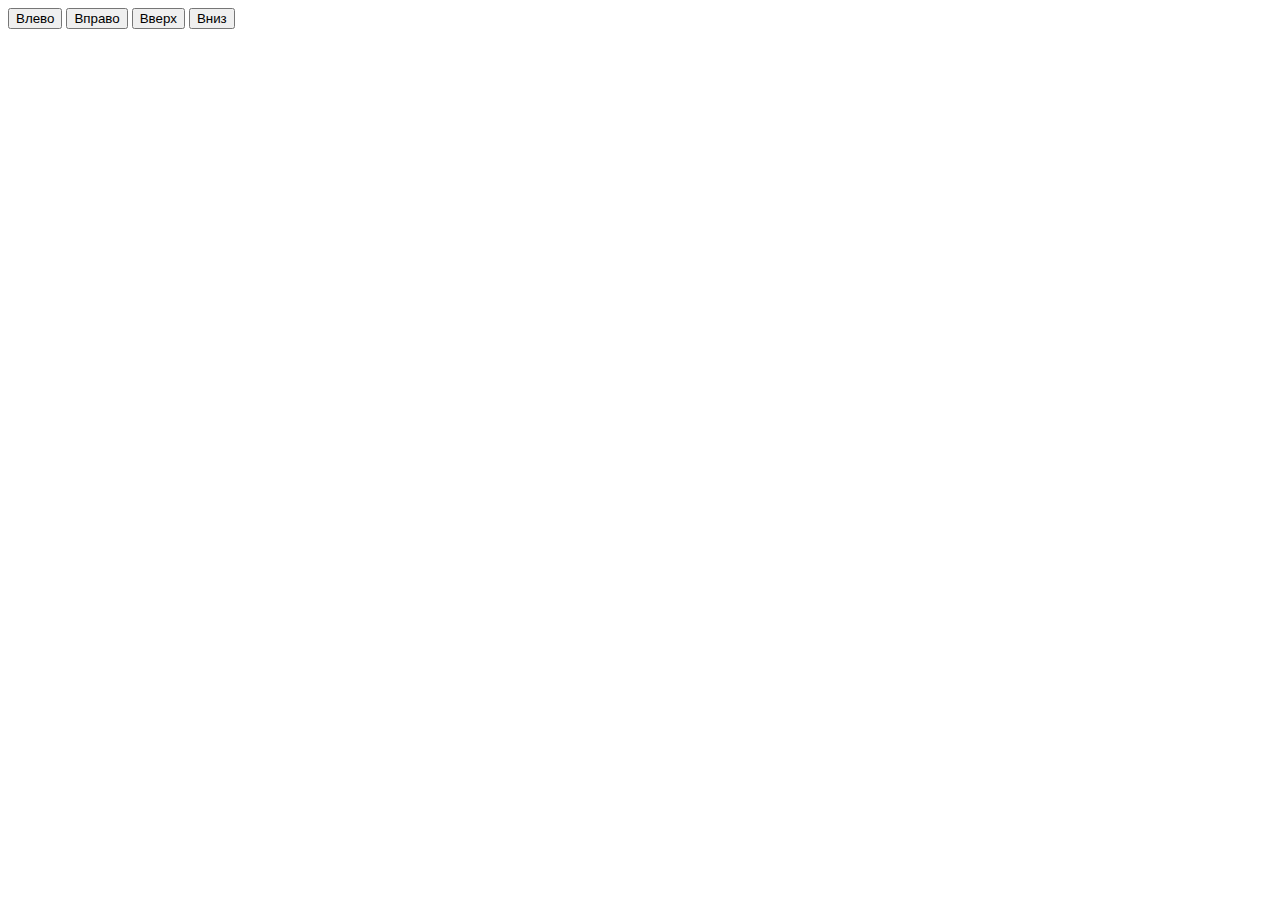
<file: index.html>
<!DOCTYPE html>
<html lang="en">
<head>

    <meta charset="UTF-8">
    <title>Game</title>
<link href=style.css rel="stylesheet">
</head>
<body onkeydown="keyListener(event)">
<input type="button" onclick="toTheLeftWithFilledTable()" value="Влево"/>
<input type="button" onclick="toTheRightWithFilledTable()" value="Вправо"/>
<input type="button" onclick="toTheUpWithFilledTable()" value="Вверх"/>
<input type="button" onclick="toTheDownWithFilledTable()" value="Вниз"/>

</body>
<script src="game.js"></script>
<script>
    function keyListener(event){
        //debugger;
        event = event || window.event; //capture the event, and ensure we have an event
        var key = event.key || event.which || event.keyCode; //find the key that was pressed
        if(event.which===37){
            toTheLeftWithFilledTable();
        }
        else if(event.which===38){
            toTheUpWithFilledTable();
        }
        else if(event.which===39){
            toTheRightWithFilledTable();
        }
        else if(event.which===40){
            toTheDownWithFilledTable();
        }
    }
</script>
</html>
</file>
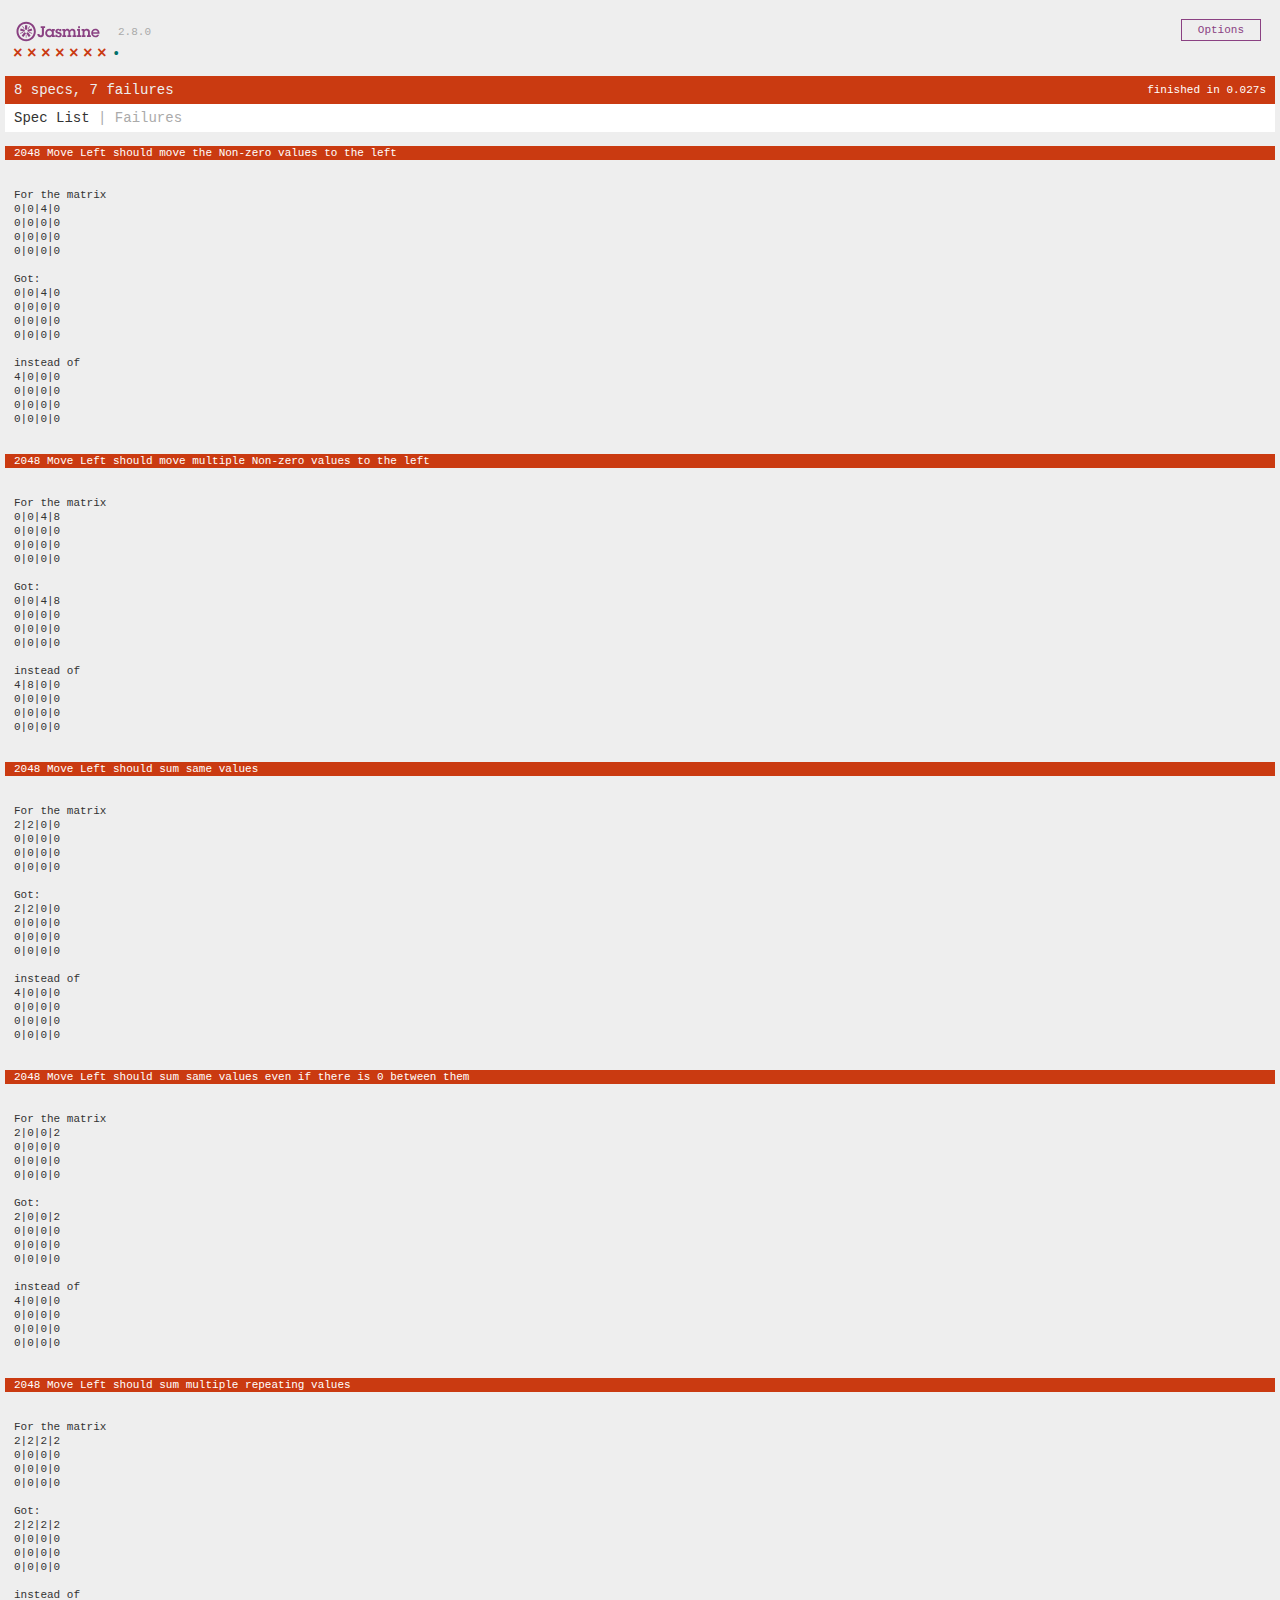
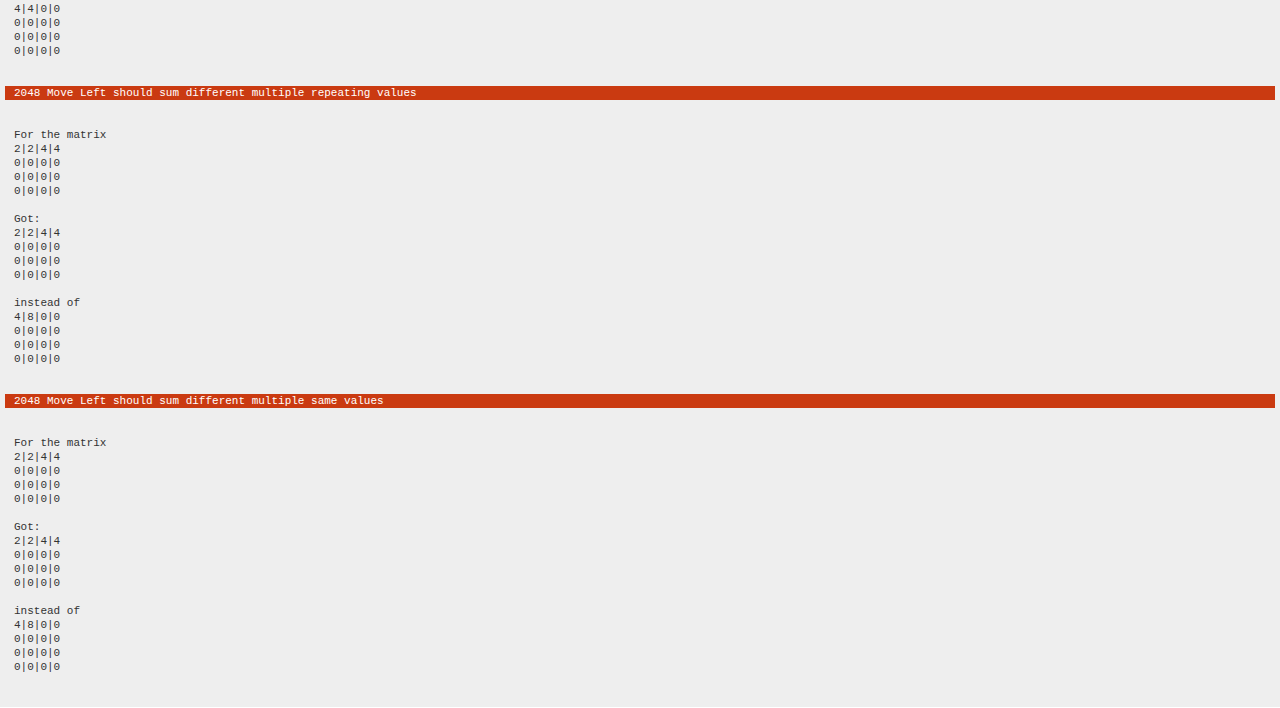
<file: tests/SpecRunner.html>
<!DOCTYPE html>
<html>
<head>
  <meta charset="utf-8">
  <title>Jasmine Spec Runner v2.8.0</title>

  <link rel="shortcut icon" type="image/png" href="jasmine-standalone-2.8.0/lib/jasmine-2.8.0/jasmine_favicon.png">
  <link rel="stylesheet" href="jasmine-standalone-2.8.0/lib/jasmine-2.8.0/jasmine.css">
  <link rel="stylesheet" href="test.override.css">

  <script src="jasmine-standalone-2.8.0/lib/jasmine-2.8.0/jasmine.js"></script>
  <script src="jasmine-standalone-2.8.0/lib/jasmine-2.8.0/jasmine-html.js"></script>
  <script src="jasmine-standalone-2.8.0/lib/jasmine-2.8.0/boot.js"></script>

  <script src="jasmine-2-custom-message.js"></script>

  <!-- include source files here... -->
  <script src="../game.js"></script>

  <!-- include spec files here... -->
  <script src="./tests.js"></script>

</head>

<body>
</body>
</html>
</file>
<file: tests/jasmine-standalone-2.8.0/lib/jasmine-2.8.0/jasmine.css>
body { overflow-y: scroll; }

.jasmine_html-reporter { background-color: #eee; padding: 5px; margin: -8px; font-size: 11px; font-family: Monaco, "Lucida Console", monospace; line-height: 14px; color: #333; }
.jasmine_html-reporter a { text-decoration: none; }
.jasmine_html-reporter a:hover { text-decoration: underline; }
.jasmine_html-reporter p, .jasmine_html-reporter h1, .jasmine_html-reporter h2, .jasmine_html-reporter h3, .jasmine_html-reporter h4, .jasmine_html-reporter h5, .jasmine_html-reporter h6 { margin: 0; line-height: 14px; }
.jasmine_html-reporter .jasmine-banner, .jasmine_html-reporter .jasmine-symbol-summary, .jasmine_html-reporter .jasmine-summary, .jasmine_html-reporter .jasmine-result-message, .jasmine_html-reporter .jasmine-spec .jasmine-description, .jasmine_html-reporter .jasmine-spec-detail .jasmine-description, .jasmine_html-reporter .jasmine-alert .jasmine-bar, .jasmine_html-reporter .jasmine-stack-trace { padding-left: 9px; padding-right: 9px; }
.jasmine_html-reporter .jasmine-banner { position: relative; }
.jasmine_html-reporter .jasmine-banner .jasmine-title { background: url('[data-uri]') no-repeat; background: url('[data-uri]') no-repeat, none; -moz-background-size: 100%; -o-background-size: 100%; -webkit-background-size: 100%; background-size: 100%; display: block; float: left; width: 90px; height: 25px; }
.jasmine_html-reporter .jasmine-banner .jasmine-version { margin-left: 14px; position: relative; top: 6px; }
.jasmine_html-reporter #jasmine_content { position: fixed; right: 100%; }
.jasmine_html-reporter .jasmine-version { color: #aaa; }
.jasmine_html-reporter .jasmine-banner { margin-top: 14px; }
.jasmine_html-reporter .jasmine-duration { color: #fff; float: right; line-height: 28px; padding-right: 9px; }
.jasmine_html-reporter .jasmine-symbol-summary { overflow: hidden; *zoom: 1; margin: 14px 0; }
.jasmine_html-reporter .jasmine-symbol-summary li { display: inline-block; height: 10px; width: 14px; font-size: 16px; }
.jasmine_html-reporter .jasmine-symbol-summary li.jasmine-passed { font-size: 14px; }
.jasmine_html-reporter .jasmine-symbol-summary li.jasmine-passed:before { color: #007069; content: "\02022"; }
.jasmine_html-reporter .jasmine-symbol-summary li.jasmine-failed { line-height: 9px; }
.jasmine_html-reporter .jasmine-symbol-summary li.jasmine-failed:before { color: #ca3a11; content: "\d7"; font-weight: bold; margin-left: -1px; }
.jasmine_html-reporter .jasmine-symbol-summary li.jasmine-disabled { font-size: 14px; }
.jasmine_html-reporter .jasmine-symbol-summary li.jasmine-disabled:before { color: #bababa; content: "\02022"; }
.jasmine_html-reporter .jasmine-symbol-summary li.jasmine-pending { line-height: 17px; }
.jasmine_html-reporter .jasmine-symbol-summary li.jasmine-pending:before { color: #ba9d37; content: "*"; }
.jasmine_html-reporter .jasmine-symbol-summary li.jasmine-empty { font-size: 14px; }
.jasmine_html-reporter .jasmine-symbol-summary li.jasmine-empty:before { color: #ba9d37; content: "\02022"; }
.jasmine_html-reporter .jasmine-run-options { float: right; margin-right: 5px; border: 1px solid #8a4182; color: #8a4182; position: relative; line-height: 20px; }
.jasmine_html-reporter .jasmine-run-options .jasmine-trigger { cursor: pointer; padding: 8px 16px; }
.jasmine_html-reporter .jasmine-run-options .jasmine-payload { position: absolute; display: none; right: -1px; border: 1px solid #8a4182; background-color: #eee; white-space: nowrap; padding: 4px 8px; }
.jasmine_html-reporter .jasmine-run-options .jasmine-payload.jasmine-open { display: block; }
.jasmine_html-reporter .jasmine-bar { line-height: 28px; font-size: 14px; display: block; color: #eee; }
.jasmine_html-reporter .jasmine-bar.jasmine-failed { background-color: #ca3a11; }
.jasmine_html-reporter .jasmine-bar.jasmine-passed { background-color: #007069; }
.jasmine_html-reporter .jasmine-bar.jasmine-skipped { background-color: #bababa; }
.jasmine_html-reporter .jasmine-bar.jasmine-errored { background-color: #ca3a11; }
.jasmine_html-reporter .jasmine-bar.jasmine-menu { background-color: #fff; color: #aaa; }
.jasmine_html-reporter .jasmine-bar.jasmine-menu a { color: #333; }
.jasmine_html-reporter .jasmine-bar a { color: white; }
.jasmine_html-reporter.jasmine-spec-list .jasmine-bar.jasmine-menu.jasmine-failure-list, .jasmine_html-reporter.jasmine-spec-list .jasmine-results .jasmine-failures { display: none; }
.jasmine_html-reporter.jasmine-failure-list .jasmine-bar.jasmine-menu.jasmine-spec-list, .jasmine_html-reporter.jasmine-failure-list .jasmine-summary { display: none; }
.jasmine_html-reporter .jasmine-results { margin-top: 14px; }
.jasmine_html-reporter .jasmine-summary { margin-top: 14px; }
.jasmine_html-reporter .jasmine-summary ul { list-style-type: none; margin-left: 14px; padding-top: 0; padding-left: 0; }
.jasmine_html-reporter .jasmine-summary ul.jasmine-suite { margin-top: 7px; margin-bottom: 7px; }
.jasmine_html-reporter .jasmine-summary li.jasmine-passed a { color: #007069; }
.jasmine_html-reporter .jasmine-summary li.jasmine-failed a { color: #ca3a11; }
.jasmine_html-reporter .jasmine-summary li.jasmine-empty a { color: #ba9d37; }
.jasmine_html-reporter .jasmine-summary li.jasmine-pending a { color: #ba9d37; }
.jasmine_html-reporter .jasmine-summary li.jasmine-disabled a { color: #bababa; }
.jasmine_html-reporter .jasmine-description + .jasmine-suite { margin-top: 0; }
.jasmine_html-reporter .jasmine-suite { margin-top: 14px; }
.jasmine_html-reporter .jasmine-suite a { color: #333; }
.jasmine_html-reporter .jasmine-failures .jasmine-spec-detail { margin-bottom: 28px; }
.jasmine_html-reporter .jasmine-failures .jasmine-spec-detail .jasmine-description { background-color: #ca3a11; }
.jasmine_html-reporter .jasmine-failures .jasmine-spec-detail .jasmine-description a { color: white; }
.jasmine_html-reporter .jasmine-result-message { padding-top: 14px; color: #333; white-space: pre; }
.jasmine_html-reporter .jasmine-result-message span.jasmine-result { display: block; }
.jasmine_html-reporter .jasmine-stack-trace { margin: 5px 0 0 0; max-height: 224px; overflow: auto; line-height: 18px; color: #666; border: 1px solid #ddd; background: white; white-space: pre; }
</file>
<file: tests/test.override.css>
.jasmine-stack-trace {
    display: none;
}
</file>
